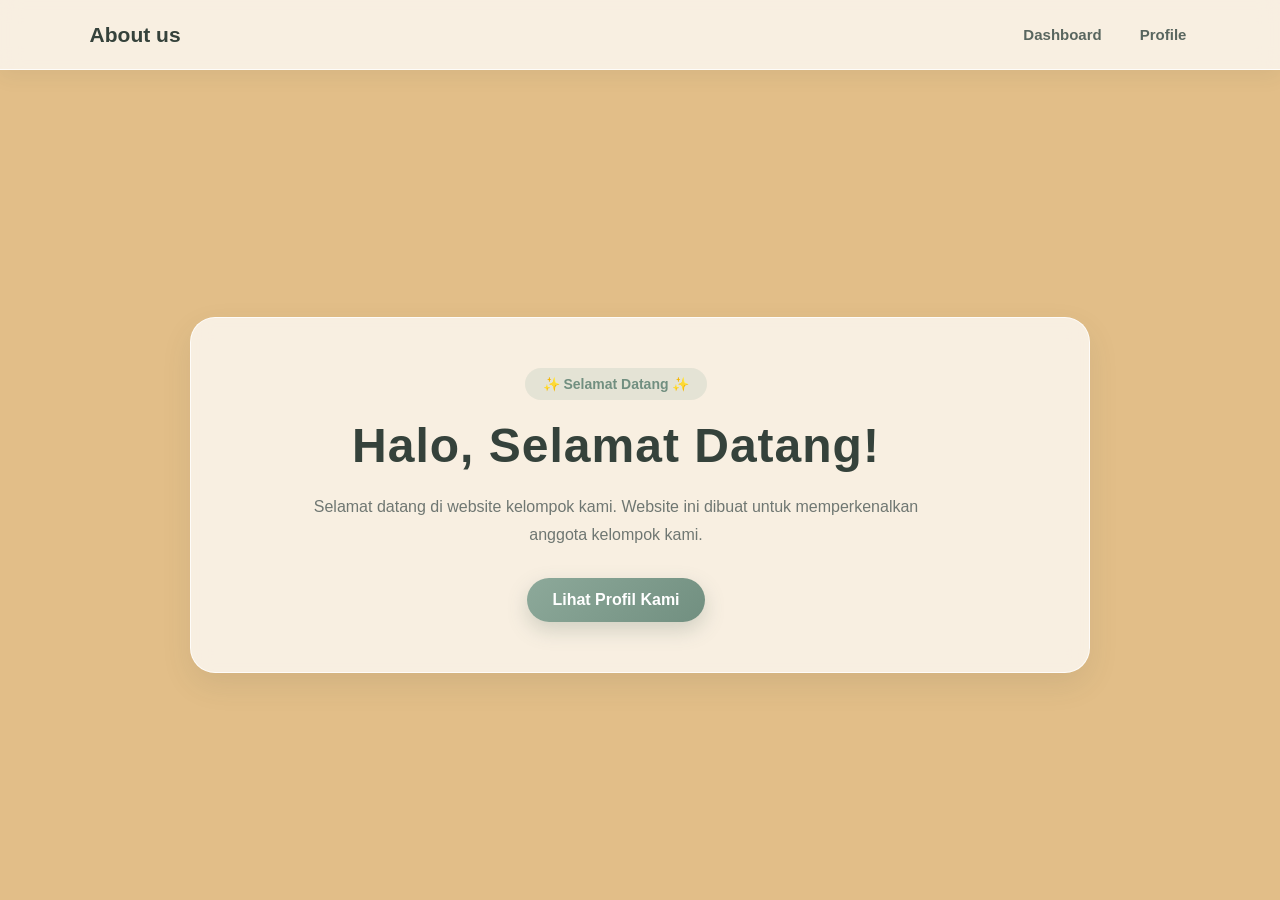
<file: index.html>
<!DOCTYPE html>
<html lang="id">
<head>
    <meta charset="UTF-8">
    <meta name="viewport" content="width=device-width, initial-scale=1.0">
    <title>Dashboard - Kelompok Kami</title>
    <link rel="stylesheet" href="style.css">
    <link rel="stylesheet" href="navbar.css">
</head>
<body>
    <nav class="navbar">
        <div class="logo">
            About us
        </div>
        <div class="nav-menu">
            <a href="index.html">
                Dashboard
            </a>
            <a href="profile.html">
                Profile
            </a>
        </div>
    </nav>
    <main class="dashboard">
        <div class="kotak">
        <section class="welcome">
            <p class="welcome-small">
                ✨ Selamat Datang ✨
            </p>
            <h1>
                Halo, Selamat Datang!
            </h1>
            <p class="welcome-text">
                Selamat datang di website kelompok kami.
                Website ini dibuat untuk memperkenalkan
                anggota kelompok kami.
            </p>
            <a href="profile.html" class="profile-button">
                Lihat Profil Kami
            </a>
        </section>
        </div>
    </main>
</body>
</html>
</file>
<file: style.css>
* {
    margin: 0;
    padding: 0;
    box-sizing: border-box;
}
body {
    font-family: Arial, sans-serif;
    min-height: 100vh;
    background-color: #e2be88;
}

.dashboard {
    min-height: 100vh;
    padding: 150px 7% 60px;
    display: flex;
    flex-direction: column;
    justify-content: center;
    align-items: center;
    text-align: center;
}
/* KOTAK UCAPAN */

.kotak {
    width: 100%;
    max-width: 900px;
    display: grid;
    grid-template-columns: 1fr;
    padding: 50px;
    background: rgba(255, 255, 255, 0.75);
    border-radius: 25px;
    border: 1px solid rgba(255, 255, 255, 0.8);
    box-shadow:
        0 12px 30px rgba(70, 75, 70, 0.10);
    backdrop-filter: blur(10px);
}
.welcome {
    max-width: 750px;
}

.welcome-small {
    display: inline-block;
    padding: 8px 18px;
    margin-bottom: 18px;
    border-radius: 30px;
    background-color: rgba(141, 169, 154, 0.18);
    color: #718f80;
    font-size: 14px;
    font-weight: bold;
}

.welcome h1 {
    font-size: 48px;
    margin-bottom: 20px;
    color: #35423b;
    letter-spacing: 1px;
}

.welcome-text {
    max-width: 650px;
    margin: 0 auto 30px;
    line-height: 1.7;
    color: #6f7772;
    font-size: 16px;
}
.profile-button {
    display: inline-block;
    padding: 13px 25px;
    border-radius: 30px;
    background: linear-gradient(
        135deg,
        #8da99a,
        #718f80
    );
    color: white;
    text-decoration: none;
    font-weight: bold;
    box-shadow:
        0 8px 20px rgba(93, 115, 103, 0.25);

    transition: 0.3s;
}

.profile-button:hover {
    transform: translateY(-3px);
    box-shadow:
        0 12px 25px rgba(93, 115, 103, 0.35);
}
.container {
    width: 90%;
    max-width: 1050px;
    text-align: center;
    margin: 0 auto;
    padding-top: 130px;
    padding-bottom: 60px;
}
.container h1 {
    font-size: 38px;
    margin-bottom: 10px;
    color: #35423b;
    letter-spacing: 1px;
}
.subtitle {
    color: #7a817c;
    margin-bottom: 40px;
    font-size: 16px;
}

.profile-container {
    display: grid;
    grid-template-columns: repeat(3, 1fr);
    gap: 25px;
}
.profile-card {
    background: rgba(255, 255, 255, 0.75);
    padding: 32px 28px;
    border-radius: 24px;
    border: 1px solid rgba(255, 255, 255, 0.8);
    box-shadow:
        0 12px 30px rgba(70, 75, 70, 0.10);
    backdrop-filter: blur(10px);
    transition: all 0.3s ease;
}


.profile-card:hover {
    transform: translateY(-8px);
    box-shadow:
        0 18px 35px rgba(70, 75, 70, 0.16);
}

.profile-icon {
    width: 100px;
    height: 100px;
    margin: 0 auto 18px;
    border-radius: 50%;
    overflow: hidden;
    display: flex;
    justify-content: center;
    align-items: center;
    background: #8da99a;
    box-shadow:
        0 8px 18px rgba(93, 115, 103, 0.25);
}
.profile-icon img {
    width: 100%;
    height: 100%;
    object-fit: cover;
}
.profile-card h2 {
    font-size: 24px;

    margin-bottom: 25px;
    color: #35423b;
}

.profile-info {
    text-align: left;
}

.profile-info p {
    margin-bottom: 8px;
    color: #666d68;
}
.profile-info strong {
    display: block;
    color: #71877b;
    font-size: 14px;
    margin-bottom: 3px;
}

.profile-card:nth-child(2) .profile-icon {
    background: linear-gradient(
        135deg,
        #8da6b8,
        #a9b8c4
    );
}
.profile-card:nth-child(3) .profile-icon {
    background: linear-gradient(
        135deg,
        #a496b8,
        #b9aec7
    );
}
@media (max-width: 800px) {
    .dashboard {
        padding: 130px 7% 50px;
    }
    .welcome h1 {
        font-size: 36px;
    }
    .profile-container {
        grid-template-columns: 1fr;
    }
    .container {
        width: 85%;
    }
}
</file>
<file: navbar.css>
/* =========================
   NAVBAR
========================= */

.navbar {
    width: 100%;

    padding: 18px 7%;

    display: flex;
    justify-content: space-between;
    align-items: center;

    background: rgba(255, 255, 255, 0.75);

    border-bottom: 1px solid rgba(255, 255, 255, 0.8);

    box-shadow:
        0 5px 20px rgba(70, 75, 70, 0.08);

    backdrop-filter: blur(10px);

    position: fixed;
    top: 0;
    left: 0;

    z-index: 100;
}


/* LOGO */

.logo {
    font-size: 21px;
    font-weight: bold;

    color: #35423b;
}


/* MENU NAVBAR */

.nav-menu {
    display: flex;

    gap: 30px;
}


/* LINK NAVBAR */

.nav-menu a {
    text-decoration: none;

    color: #59665f;

    font-size: 15px;
    font-weight: 600;

    padding: 8px 4px;

    transition: 0.3s;
}


/* HOVER */

.nav-menu a:hover {
    color: #718f80;
}


/* RESPONSIVE */

@media (max-width: 800px) {

    .navbar {
        padding: 16px 5%;
    }

    .nav-menu {
        gap: 15px;
    }

}
</file>
